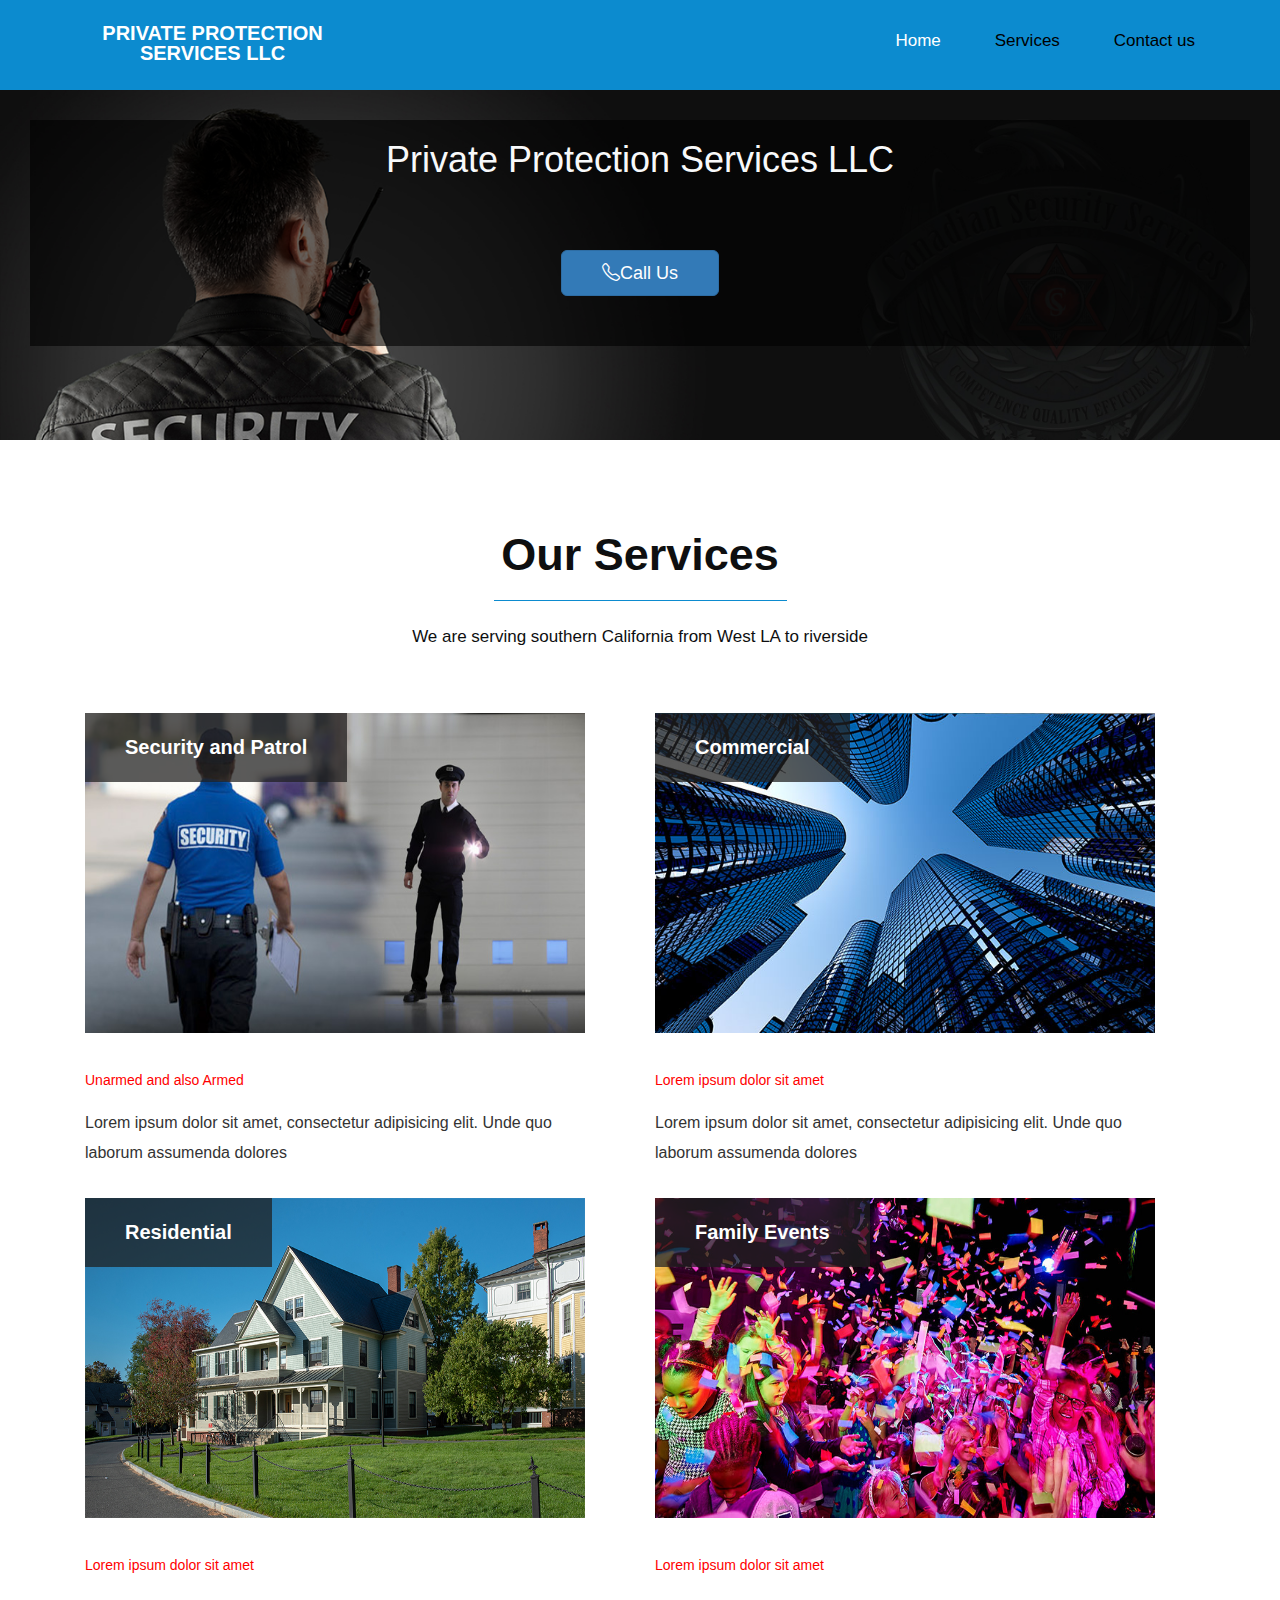
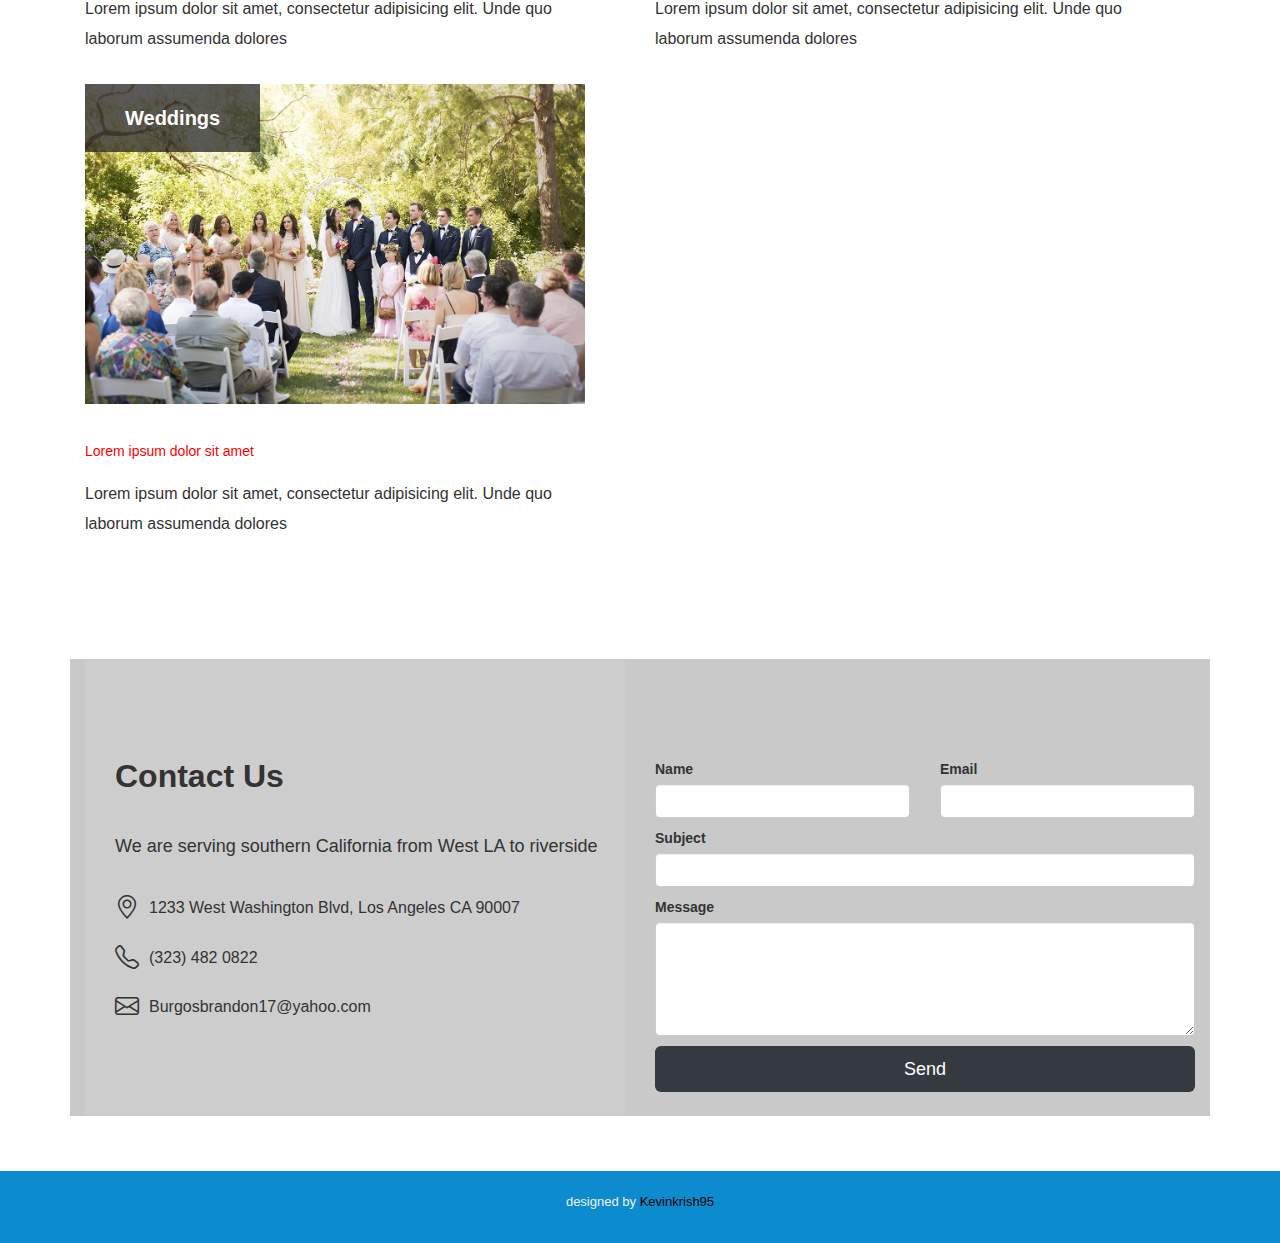
<file: index.html>
<!DOCTYPE html>
<html lang="en">
   <head>
      <meta charset="utf-8">
      <meta http-equiv="X-UA-Compatible" content="IE=edge">
      <meta name="viewport" content="width=device-width, initial-scale=1">
      <meta name="viewport" content="initial-scale=1, maximum-scale=1">

      <title>Private Protection Services LLC</title>
      <meta name="keywords" content="">
      <meta name="description" content="">
      <meta name="author" content="">

      <link rel="stylesheet" href="css/bootstrap.min.css">
      <link rel="stylesheet" href="css/style.css">
      <link rel="stylesheet" href="css/responsive.css">

      <link rel="stylesheet" href="https://maxcdn.bootstrapcdn.com/font-awesome/4.5.0/css/font-awesome.min.css">
      <link rel='stylesheet' href='https://maxcdn.bootstrapcdn.com/bootstrap/3.3.5/css/bootstrap.min.css'>
      <link rel="stylesheet" href="https://cdn.jsdelivr.net/npm/bootstrap-icons@1.5.0/font/bootstrap-icons.css" />
   </head>
   <body class="main-layout">

      <header>
         <div class="header">
            <div class="container">
               <div class="row">
                  <div class="col-xl-3 col-lg-3 col-md-3 col-sm-3 col logo_section">
                     <div class="full">
                        <div class="center-desk">
                           <div class="logo"> <a href="index.html">Private Protection Services LLC</a> </div>
                        </div>
                     </div>
                  </div>
                  <div class="col-xl-9 col-lg-9 col-md-9 col-sm-9">
                     <div class="menu-area">
                        <div class="limit-box">
                           <nav class="main-menu">
                              <ul class="menu-area-main">
                                 <li class="deactive"> <a href="index.html">Home</a> </li>
                                 <li class="active"> <a href="service.html">Services</a> </li>
                                 <li class="active"> <a href="contact.html">Contact us</a> </li>
                              </ul>
                           </nav>
                        </div>
                     </div>
                  </div>
               </div>
            </div>
         </div>
         <div class="p-5 text-center bg-image rounded-3" style="background-image: url('images/xx.jpg');height: 350px; background-size: 100%; background-repeat: no-repeat;">
            <div class="mask" style="background-color: rgba(0, 0, 0, 0.6);">
               <div class="d-flex justify-content-center align-items-center h-100">
                  <div class="text-light">
                  <h1 class="mb-3"> Private Protection Services LLC</h1>
                  <a class="btn btn btn-primary btn-lg" href="(323)  482 0822" role="button"  style="padding: 10px 40px 10px 40px; margin:50px;"><i class="bi bi-telephone"></i>Call Us</a>
                  </div>
               </div>
            </div>
         </div>
      </header>

      <div id="blog" class="blog">
         <div class="container">
            <div class="row">
               <div class="col-md-12">
                  <div class="titlepage">
                     <h2>Our Services  </h2>
                     <span>We are serving southern California from West LA to riverside</span> 
                  </div>
               </div>
            </div>
            <div class="row">
              <div class="col-xl-6 col-lg-6 col-md-6 col-sm-12">
                  <div class="blog-box">
                     <figure><img src="images/111.jpeg" alt="#"/>
                        <span>Security and Patrol</span>
                     </figure>
                     <div class="travel">
                        
                     </div>
                     <h5 style="color: red;">Unarmed and also Armed</h5>
                     <p>Lorem ipsum dolor sit amet, consectetur adipisicing elit. Unde quo laborum assumenda dolores </p>
                    
                  </div>
               </div>
               <div class="col-xl-6 col-lg-6 col-md-6 col-sm-12">
                  <div class="blog-box">
                     <figure><img src="images/2222.jpg" alt="#"/>
                        <span>Commercial</span>
                     </figure>
                     <div class="travel">
                        
                     </div>
                     <h5 style="color: red;">Lorem ipsum dolor sit amet</h5>
                     <p>Lorem ipsum dolor sit amet, consectetur adipisicing elit. Unde quo laborum assumenda dolores </p></div>
               </div>
               <div class="col-xl-6 col-lg-6 col-md-6 col-sm-12">
                  <div class="blog-box">
                     <figure><img src="images/33.jpg" alt="#"/>
                        <span>Residential</span>
                     </figure>
                     <div class="travel">
                        
                     </div>
                     <h5 style="color: red;">Lorem ipsum dolor sit amet</h5>
                     <p>Lorem ipsum dolor sit amet, consectetur adipisicing elit. Unde quo laborum assumenda dolores </p></div>
               </div>
               <div class="col-xl-6 col-lg-6 col-md-6 col-sm-12">
                  <div class="blog-box">
                     <figure><img src="images/44.jpg" alt="#"/>
                        <span>Family Events</span>
                     </figure>
                     <div class="travel">
                        
                     </div>
                     <h5 style="color: red;">Lorem ipsum dolor sit amet</h5>
                     <p>Lorem ipsum dolor sit amet, consectetur adipisicing elit. Unde quo laborum assumenda dolores </p></div>
               </div>
               <div class="col-xl-6 col-lg-6 col-md-6 col-sm-12">
                  <div class="blog-box">
                     <figure><img src="images/55.png" alt="#"/>
                        <span>Weddings</span>
                     </figure>
                     <div class="travel">
                        
                     </div>
                     <h5 style="color: red;">Lorem ipsum dolor sit amet</h5>
                     <p>Lorem ipsum dolor sit amet, consectetur adipisicing elit. Unde quo laborum assumenda dolores </p></div>
               </div>
            </div>
         </div>
      </div>
      <div class="container">
         <div class="row" style="background-color: rgba(66, 64, 64, 0.282);">
            <div class="col-md-12 col-lg-6">
               <section class="contact-details">
                  <div style="padding-left: 30px; padding-righ:50px;">
                        <h2 class="section-title">Contact Us</h2>
                        <p class="section-subtitle">We are serving southern California from West LA to riverside
                        </p>
                        <ul class="list-unstyled">
                          <li><i class="bi bi-geo-alt"></i>1233 West Washington Blvd,
                           Los Angeles CA 90007</li>
                          <li><i class="bi bi-telephone"></i>(323)  482 0822</li>
                          <li><i class="bi bi-envelope"></i>Burgosbrandon17@yahoo.com</li>
                        </ul>
                     </div>
                </section>               
            </div>
            <div class="col-md-12 col-lg-6" >
               <form id="contact-form" style="padding-top: 100px;"  method="post" action="send-mail.php">
                  <div class="row">
                    <div class="col-md-6">
                      <div class="mb-3">
                        <label for="name" class="form-label">Name</label>
                        <input type="text" class="form-control" id="name" name="name" required>
                      </div>
                    </div>
                    <div class="col-md-6">
                      <div class="mb-3">
                        <label for="email" class="form-label">Email</label>
                        <input type="email" class="form-control" id="email" name="email" required>
                      </div>
                    </div>
                  </div>
                  <div class="mb-3">
                    <label for="subject" class="form-label">Subject</label>
                    <input type="text" class="form-control" id="subject" name="subject" required>
                  </div>
                  <div class="mb-3">
                    <label for="message" class="form-label">Message</label>
                    <textarea class="form-control" id="message" name="message" rows="5" required></textarea>
                  </div>
                  <button type="submit" class="btn btn-lg btn-dark btn-block">Send</button>
                </form>
            </div>

         </div>     
      </div>

      <footr>
         <div class="footer">
            <div class="copyright">
               <p >designed by <a style="color:black" href="https://www.fiverr.com/kevinkrish95">Kevinkrish95</a></p>
            </div>
         </div>
      </footr>

      <script>
         const form = document.getElementById('contact-form');
            form.addEventListener('submit', (event) => {
            event.preventDefault();
            
            const formData = new FormData(form);
            
            fetch('send-email.php', {
               method: 'POST',
               body: formData
            })
            .then(response => response.text())
            .then(data => {
               console.log(data);
               // show success message to user
            })
            .catch(error => {
               console.error(error);
               // show error message to user
            });
            });
      </script>

   </body>
</html>
</file>
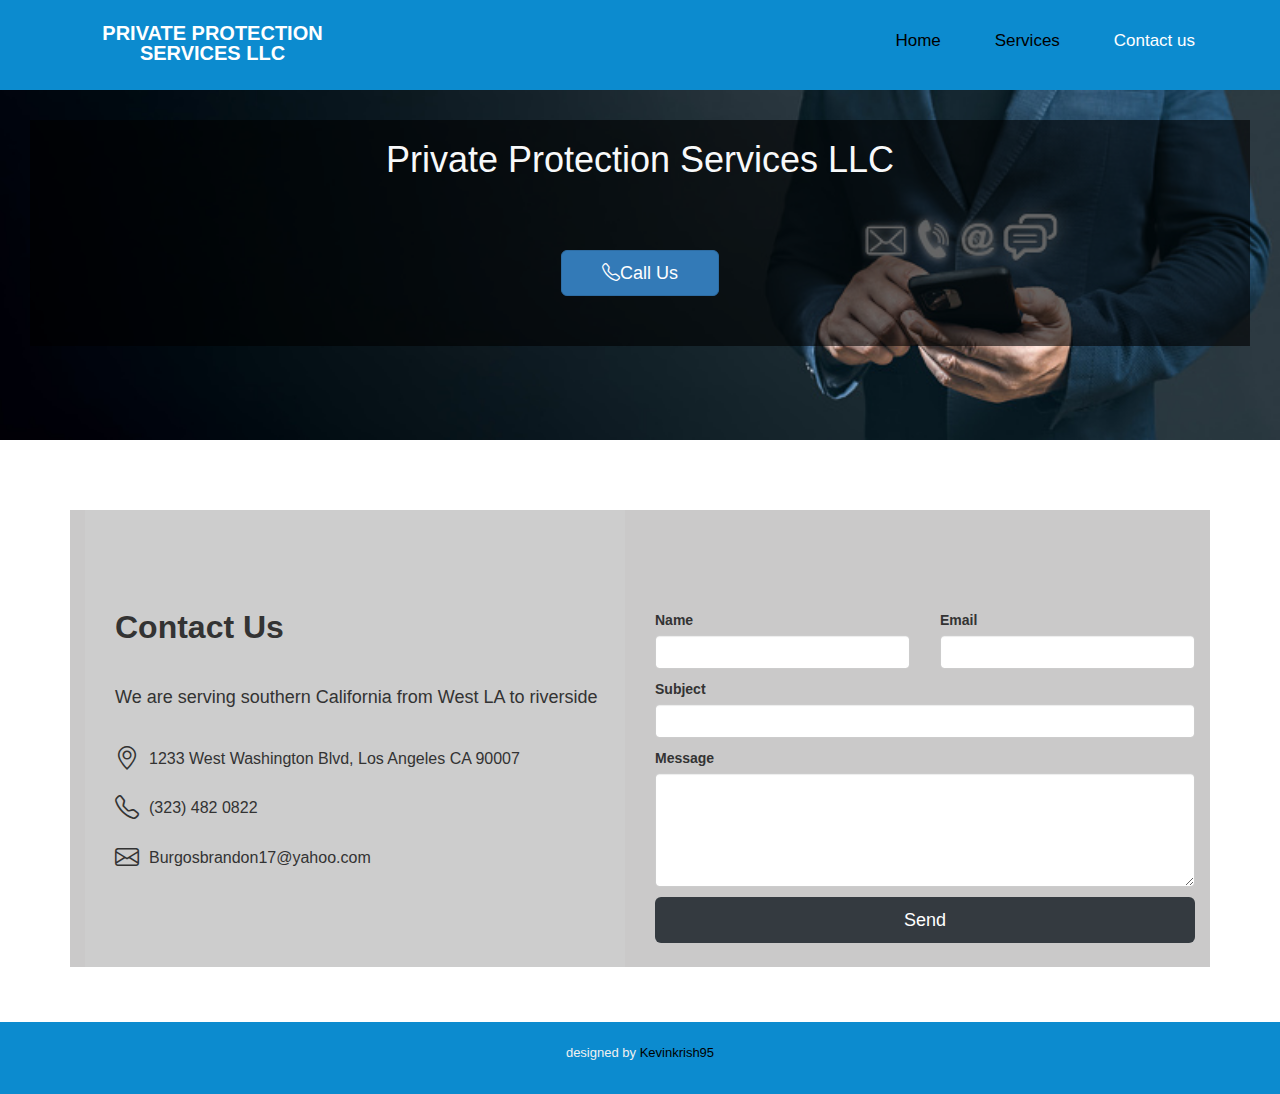
<file: contact.html>
<!DOCTYPE html>
<html lang="en">
   <head>
      <meta charset="utf-8">
      <meta http-equiv="X-UA-Compatible" content="IE=edge">
      <meta name="viewport" content="width=device-width, initial-scale=1">
      <meta name="viewport" content="initial-scale=1, maximum-scale=1">

      <title>Private Protection Services LLC</title>
      <meta name="keywords" content="">
      <meta name="description" content="">
      <meta name="author" content="">

      <link rel="stylesheet" href="css/bootstrap.min.css">
      <link rel="stylesheet" href="css/style.css">
      <link rel="stylesheet" href="css/responsive.css">

      <link rel="stylesheet" href="https://maxcdn.bootstrapcdn.com/font-awesome/4.5.0/css/font-awesome.min.css">
      <link rel='stylesheet' href='https://maxcdn.bootstrapcdn.com/bootstrap/3.3.5/css/bootstrap.min.css'>
      <link rel="stylesheet" href="https://cdn.jsdelivr.net/npm/bootstrap-icons@1.5.0/font/bootstrap-icons.css" />
   </head>
   <body class="main-layout">

      <header>
         <div class="header">
            <div class="container">
               <div class="row">
                  <div class="col-xl-3 col-lg-3 col-md-3 col-sm-3 col logo_section">
                     <div class="full">
                        <div class="center-desk">
                           <div class="logo"> <a href="index.html">Private Protection Services LLC</a> </div>
                        </div>
                     </div>
                  </div>
                  <div class="col-xl-9 col-lg-9 col-md-9 col-sm-9">
                     <div class="menu-area">
                        <div class="limit-box">
                           <nav class="main-menu">
                              <ul class="menu-area-main">
                                 <li class="active"> <a href="index.html">Home</a> </li>
                                 <li class="active"> <a href="service.html">Services</a> </li>
                                 <li class="deactive"> <a href="contact.html">Contact us</a> </li>
                              </ul>
                           </nav>
                        </div>
                     </div>
                  </div>
               </div>
            </div>
         </div>
         <div class="p-5 text-center bg-image rounded-3" style="background-image: url('images/yy.jpg');height: 350px; background-size: 100%; background-repeat: no-repeat;">
            <div class="mask" style="background-color: rgba(0, 0, 0, 0.6);">
               <div class="d-flex justify-content-center align-items-center h-100">
                  <div class="text-light">
                  <h1 class="mb-3"> Private Protection Services LLC</h1>
                  <a class="btn btn btn-primary btn-lg" href="(323)  482 0822" role="button"  style="padding: 10px 40px 10px 40px; margin:50px;"><i class="bi bi-telephone"></i>Call Us</a>
                  </div>
               </div>
            </div>
         </div>
      </header>

      <div class="container">
         <div class="row" style="background-color: rgba(66, 64, 64, 0.282); margin-top:70px;">
            <div class="col-md-12 col-lg-6">
               <section class="contact-details">
                  <div style="padding-left: 30px; padding-righ:50px;">
                        <h2 class="section-title">Contact Us</h2>
                        <p class="section-subtitle">We are serving southern California from West LA to riverside
                        </p>
                        <ul class="list-unstyled">
                          <li><i class="bi bi-geo-alt"></i>1233 West Washington Blvd,
                           Los Angeles CA 90007</li>
                          <li><i class="bi bi-telephone"></i>(323)  482 0822</li>
                          <li><i class="bi bi-envelope"></i>Burgosbrandon17@yahoo.com</li>
                        </ul>
                     </div>
                </section>               
            </div>
            <div class="col-md-12 col-lg-6" >
               <form id="contact-form" style="padding-top: 100px;">
                  <div class="row">
                    <div class="col-md-6">
                      <div class="mb-3">
                        <label for="name" class="form-label">Name</label>
                        <input type="text" class="form-control" id="name" name="name" required>
                      </div>
                    </div>
                    <div class="col-md-6">
                      <div class="mb-3">
                        <label for="email" class="form-label">Email</label>
                        <input type="email" class="form-control" id="email" name="email" required>
                      </div>
                    </div>
                  </div>
                  <div class="mb-3">
                    <label for="subject" class="form-label">Subject</label>
                    <input type="text" class="form-control" id="subject" name="subject" required>
                  </div>
                  <div class="mb-3">
                    <label for="message" class="form-label">Message</label>
                    <textarea class="form-control" id="message" name="message" rows="5" required></textarea>
                  </div>
                  <button type="submit" class="btn btn-lg btn-dark btn-block">Send</button>
                </form>
            </div>

         </div>     
      </div>

      <footr>
         <div class="footer">
            <div class="copyright">
               <p >designed by <a style="color:black" href="https://www.fiverr.com/kevinkrish95">Kevinkrish95</a></p>
            </div>
         </div>
      </footr>
      
   </body>
</html>
</file>
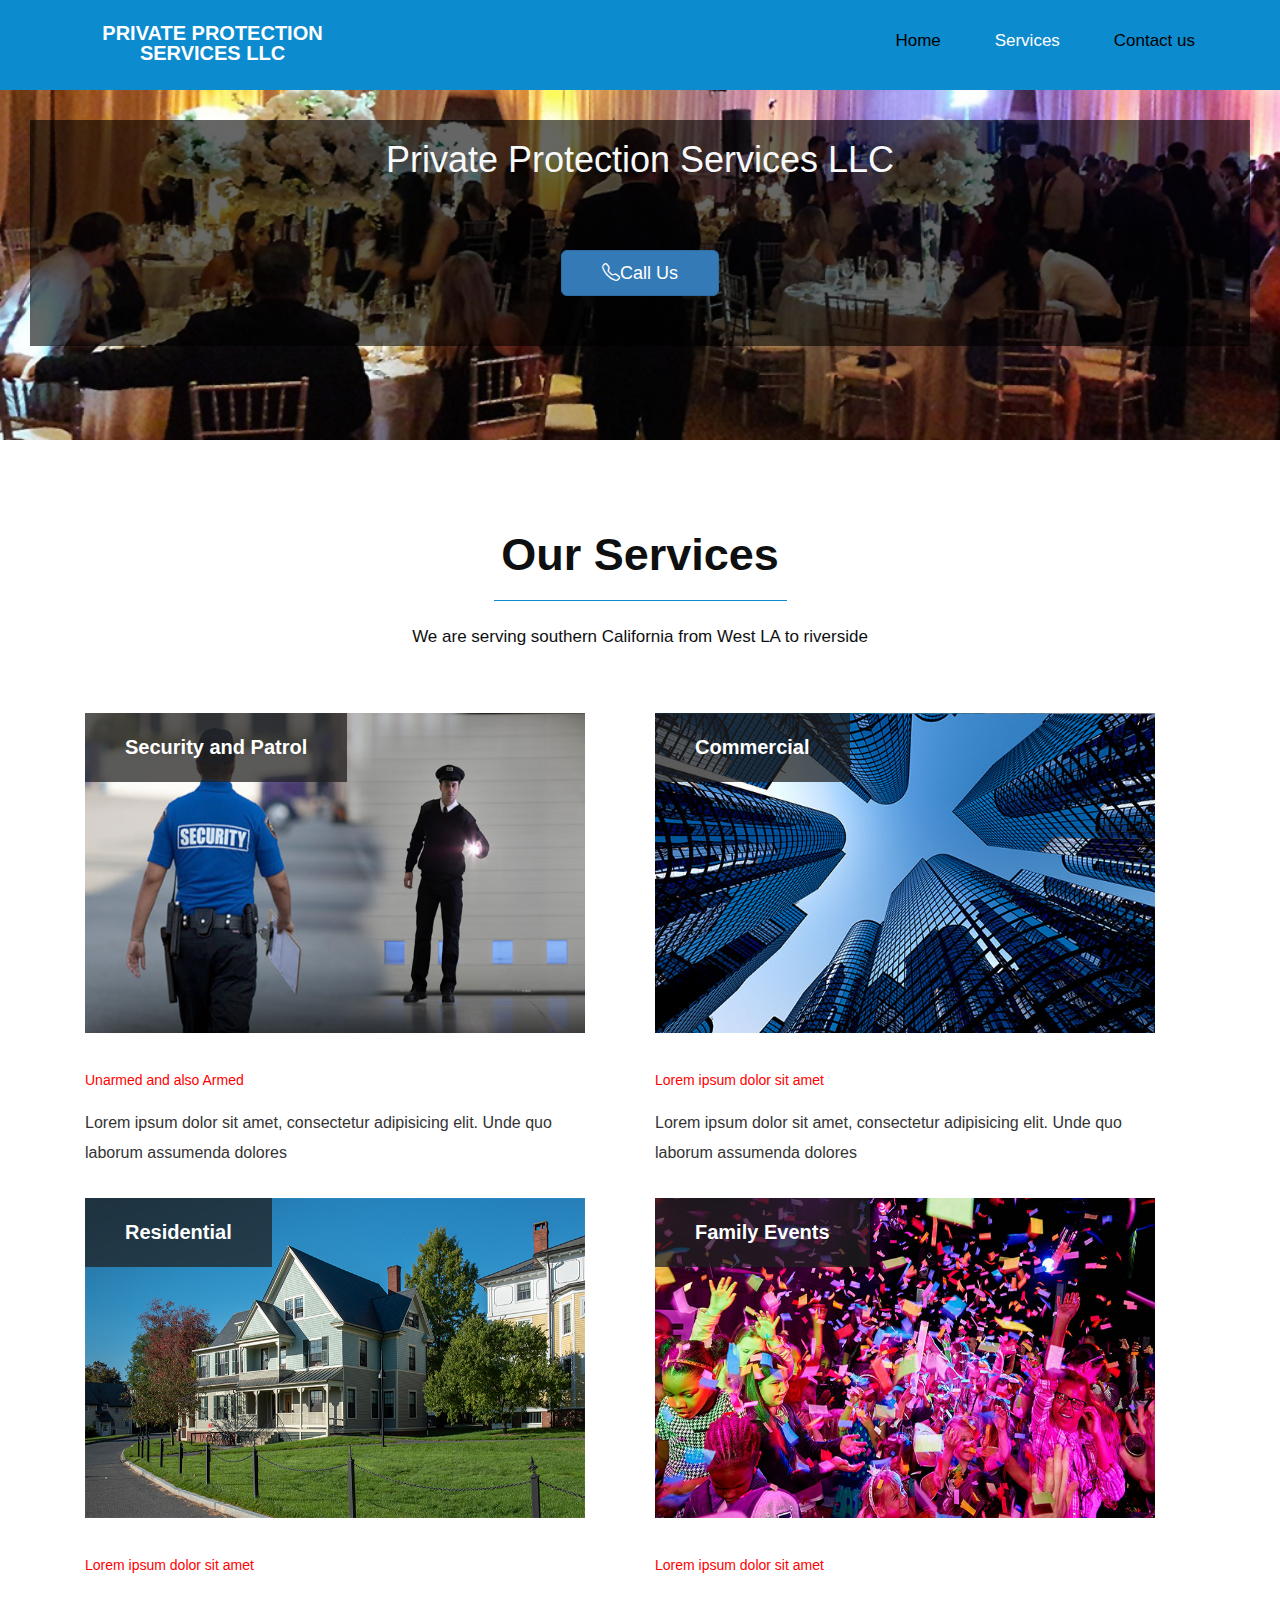
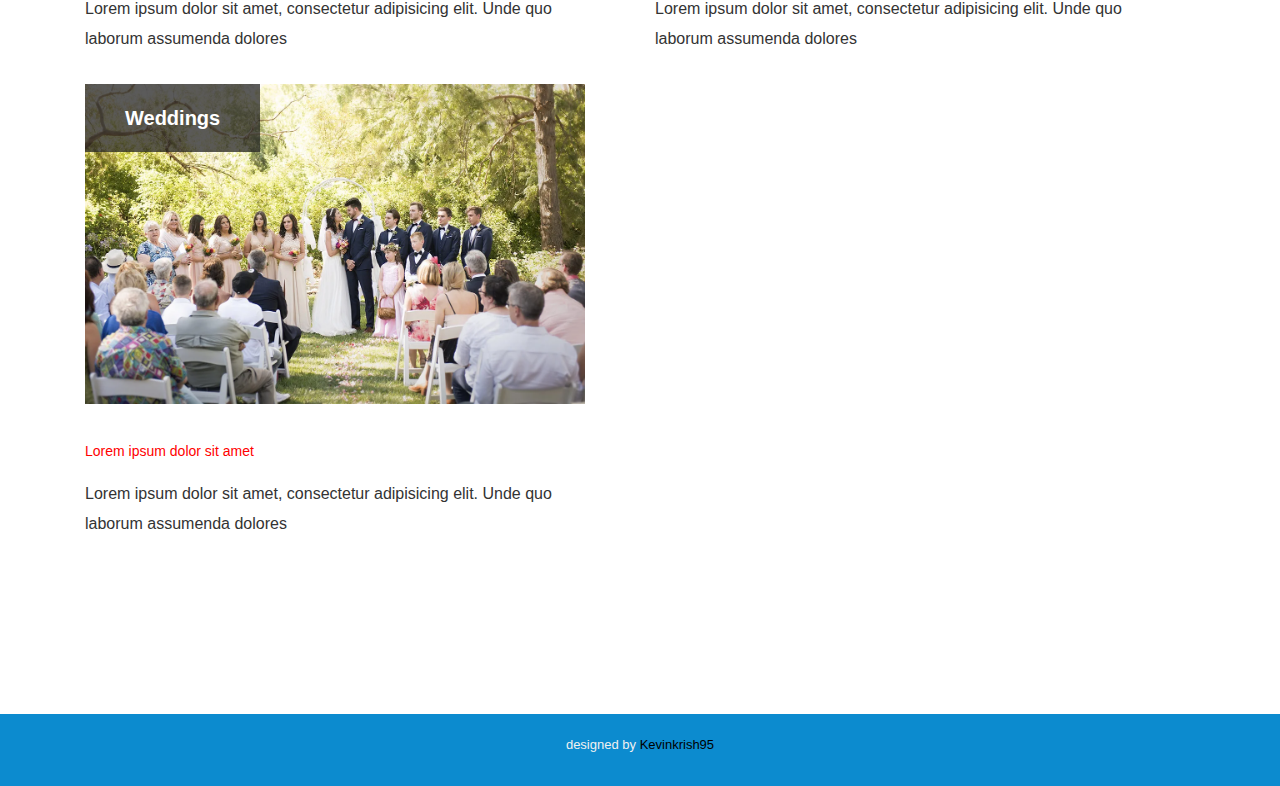
<file: service.html>
<!DOCTYPE html>
<html lang="en">
   <head>
      <meta charset="utf-8">
      <meta http-equiv="X-UA-Compatible" content="IE=edge">
      <meta name="viewport" content="width=device-width, initial-scale=1">
      <meta name="viewport" content="initial-scale=1, maximum-scale=1">

      <title>Private Protection Services LLC</title>
      <meta name="keywords" content="">
      <meta name="description" content="">
      <meta name="author" content="">

      <link rel="stylesheet" href="css/bootstrap.min.css">
      <link rel="stylesheet" href="css/style.css">
      <link rel="stylesheet" href="css/responsive.css">

      <link rel="stylesheet" href="https://maxcdn.bootstrapcdn.com/font-awesome/4.5.0/css/font-awesome.min.css">
      <link rel='stylesheet' href='https://maxcdn.bootstrapcdn.com/bootstrap/3.3.5/css/bootstrap.min.css'>
      <link rel="stylesheet" href="https://cdn.jsdelivr.net/npm/bootstrap-icons@1.5.0/font/bootstrap-icons.css" />
   </head>
   <body class="main-layout">

      <header>
         <div class="header">
            <div class="container">
               <div class="row">
                  <div class="col-xl-3 col-lg-3 col-md-3 col-sm-3 col logo_section">
                     <div class="full">
                        <div class="center-desk">
                           <div class="logo"> <a href="index.html">Private Protection Services LLC</a> </div>
                        </div>
                     </div>
                  </div>
                  <div class="col-xl-9 col-lg-9 col-md-9 col-sm-9">
                     <div class="menu-area">
                        <div class="limit-box">
                           <nav class="main-menu">
                              <ul class="menu-area-main">
                                 <li class="active"> <a href="index.html">Home</a> </li>
                                 <li class="deactive"> <a href="service.html">Services</a> </li>
                                 <li class="active"> <a href="contact.html">Contact us</a> </li>
                              </ul>
                           </nav>
                        </div>
                     </div>
                  </div>
               </div>
            </div>
         </div>
         <div class="p-5 text-center bg-image rounded-3" style="background-image: url('images/zxx.jpg');height: 350px; background-size: 100%; background-repeat: no-repeat;">
            <div class="mask" style="background-color: rgba(0, 0, 0, 0.6);">
               <div class="d-flex justify-content-center align-items-center h-100">
                  <div class="text-light">
                  <h1 class="mb-3"> Private Protection Services LLC</h1>
                  <a class="btn btn btn-primary btn-lg" href="(323)  482 0822" role="button"  style="padding: 10px 40px 10px 40px; margin:50px;"><i class="bi bi-telephone"></i>Call Us</a>
                  </div>
               </div>
            </div>
         </div>
      </header>

      <div id="blog" class="blog">
         <div class="container">
            <div class="row">
               <div class="col-md-12">
                  <div class="titlepage">
                     <h2>Our Services  </h2>
                     <span>We are serving southern California from West LA to riverside</span> 
                  </div>
               </div>
            </div>
            <div class="row">
              <div class="col-xl-6 col-lg-6 col-md-6 col-sm-12">
                  <div class="blog-box">
                     <figure><img src="images/111.jpeg" alt="#"/>
                        <span>Security and Patrol</span>
                     </figure>
                     <div class="travel">
                        
                     </div>
                     <h5 style="color: red;">Unarmed and also Armed</h5>
                     <p>Lorem ipsum dolor sit amet, consectetur adipisicing elit. Unde quo laborum assumenda dolores </p>
                    
                  </div>
               </div>
               <div class="col-xl-6 col-lg-6 col-md-6 col-sm-12">
                  <div class="blog-box">
                     <figure><img src="images/2222.jpg" alt="#"/>
                        <span>Commercial</span>
                     </figure>
                     <div class="travel">
                        
                     </div>
                     <h5 style="color: red;">Lorem ipsum dolor sit amet</h5>
                     <p>Lorem ipsum dolor sit amet, consectetur adipisicing elit. Unde quo laborum assumenda dolores </p></div>
               </div>
               <div class="col-xl-6 col-lg-6 col-md-6 col-sm-12">
                  <div class="blog-box">
                     <figure><img src="images/33.jpg" alt="#"/>
                        <span>Residential</span>
                     </figure>
                     <div class="travel">
                        
                     </div>
                     <h5 style="color: red;">Lorem ipsum dolor sit amet</h5>
                     <p>Lorem ipsum dolor sit amet, consectetur adipisicing elit. Unde quo laborum assumenda dolores </p></div>
               </div>
               <div class="col-xl-6 col-lg-6 col-md-6 col-sm-12">
                  <div class="blog-box">
                     <figure><img src="images/44.jpg" alt="#"/>
                        <span>Family Events</span>
                     </figure>
                     <div class="travel">
                        
                     </div>
                     <h5 style="color: red;">Lorem ipsum dolor sit amet</h5>
                     <p>Lorem ipsum dolor sit amet, consectetur adipisicing elit. Unde quo laborum assumenda dolores </p></div>
               </div>
               <div class="col-xl-6 col-lg-6 col-md-6 col-sm-12">
                  <div class="blog-box">
                     <figure><img src="images/55.png" alt="#"/>
                        <span>Weddings</span>
                     </figure>
                     <div class="travel">
                        
                     </div>
                     <h5 style="color: red;">Lorem ipsum dolor sit amet</h5>
                     <p>Lorem ipsum dolor sit amet, consectetur adipisicing elit. Unde quo laborum assumenda dolores </p></div>
               </div>
            </div>
         </div>
      </div>
      <footr>
         <div class="footer">
            <div class="copyright">
               <p >designed by <a style="color:black" href="https://www.fiverr.com/kevinkrish95">Kevinkrish95</a></p>
            </div>
         </div>
      </footr>

   </body>
</html>
</file>
<file: css/style.css>
@import url('https://fonts.googleapis.com/css?family=Rajdhani:300,400,500,600,700');
@import url('https://fonts.googleapis.com/css?family=Poppins:100,100i,200,200i,300,300i,400,400i,500,500i,600,600i,700,700i,800,800i,900,900i');
@import url(font-awesome.min.css);

* {
	box-sizing: border-box !important;
}

html {
	scroll-behavior: smooth;
}

body {
	color: #666666;
	font-size: 14px;
	font-family: 'poppins', sans-serif;
	line-height: 1.80857;
	font-weight: normal;
	overflow-x: hidden;
}

a {
	color: #1f1f1f;
	text-decoration: none !important;
	outline: none !important;
	-webkit-transition: all .3s ease-in-out;
	-moz-transition: all .3s ease-in-out;
	-ms-transition: all .3s ease-in-out;
	-o-transition: all .3s ease-in-out;
	transition: all .3s ease-in-out;
}

h1,
h2,
h3,
h4,
h5,
h6 {
	letter-spacing: 0;
	font-weight: normal;
	position: relative;
	padding: 0 0 10px 0;
	font-weight: normal;
	line-height: normal;
	color: #111111;
	margin: 0
}

h1 {
	font-size: 24px
}

h2 {
	font-size: 22px
}

h3 {
	font-size: 18px
}

h4 {
	font-size: 16px
}

h5 {
	font-size: 14px
}

h6 {
	font-size: 13px
}

*,
*::after,
*::before {
	-webkit-box-sizing: border-box;
	-moz-box-sizing: border-box;
	box-sizing: border-box;
}

h1 a,
h2 a,
h3 a,
h4 a,
h5 a,
h6 a {
	color: #212121;
	text-decoration: none!important;
	opacity: 1
}

button:focus {
	outline: none;
}

ul,
li,
ol {
	margin: 0px;
	padding: 0px;
	list-style: none;
}

p {
	margin: 0px;
	font-weight: 300;
	font-size: 15px;
	line-height: 24px;
}

a {
	color: #222222;
	text-decoration: none;
	outline: none !important;
}

a,
.btn {
	text-decoration: none !important;
	outline: none !important;
	-webkit-transition: all .3s ease-in-out;
	-moz-transition: all .3s ease-in-out;
	-ms-transition: all .3s ease-in-out;
	-o-transition: all .3s ease-in-out;
	transition: all .3s ease-in-out;
}

img {
	max-width: 500px;
	height: 320px;
}

:focus {
	outline: 0;
}

.btn-custom {
	margin-top: 20px;
	background-color: transparent !important;
	border: 2px solid #ddd;
	padding: 12px 40px;
	font-size: 16px;
}

.lead {
	font-size: 18px;
	line-height: 30px;
	color: #767676;
	margin: 0;
	padding: 0;
}

.form-control:focus {
	border-color: #ffffff !important;
	box-shadow: 0 0 0 .2rem rgba(255, 255, 255, .25);
}

.navbar-form input {
	border: none !important;
}

.badge {
	font-weight: 500;
}

blockquote {
	margin: 20px 0 20px;
	padding: 30px;
}

button {
	border: 0;
	margin: 0;
	padding: 0;
	cursor: pointer;
}

.full {
	float: left;
	width: 100%;
}

.layout_padding {
	padding-top: 90px;
	padding-bottom: 90px;
}

.layout_padding_2 {
	padding-top: 75px;
	padding-bottom: 75px;
}

.light_silver {
	background: #f9f9f9;
}

.theme_bg {
	background: #38c8a8;
}

.margin_top_30 {
	margin-top: 30px !important;
}

.full {
	width: 100%;
	float: left;
	margin: 0;
	padding: 0;
}

































/**-- heading section --**/

.main_heading {
	text-align: center;
	display: flex;
	justify-content: center;
	position: relative;
	margin-bottom: 50px;
}

.main_heading h2 {
	padding: 0;
	font-size: 48px;
	line-height: 60px;
	font-weight: 400;
	position: relative;
	letter-spacing: -0.5px;
	color: #114c7d;
	border-left: solid #38c8a8 10px;
	padding-left: 15px;
}

.main_heading h2 strong {
	background: #38c8a8;
	color: #fff;
	font-weight: 600;
	padding: 0 15px;
	line-height: 68px;
}

.white_heading_main h2 {
	color: #fff;
}

.small_main_heading {
	margin-top: 25px;
	float: left;
	width: 100%;
	border-bottom: solid rgba(0, 0, 0, 0.07) 1px;
	margin-bottom: 25px;
}

.small_main_heading h2 {
	padding: 2px 0 20px 0;
	color: #114c7d;
	font-weight: 400;
	font-size: 28px;
	background-image: url('../images/fevicon.png');
	background-repeat: no-repeat;
	padding-left: 55px;
	letter-spacing: -0.5px;
}

.small_main_heading h2 strong {
	color: #38c8a8;
	font-weight: 600;
}

.main_bt {
	background: #000;
	color: #fff;
	padding: 10px 60px 10px 60px;
	float: left;
	font-size: 15px;
	font-weight: 400;
	border: solid #000 5px;
	border-radius: 0;
	margin-right: 30px;
}

a.readmore_bt {
	color: #fff;
	font-weight: 300;
	text-decoration: underline !important;
}

.main_bt:hover,
.main_bt:focus {
	background: #ad2101;
	border: solid #ad2101 5px;
	color: #fff;
}


/**-- list icon --**/

.ul_list_info_icon ul {
	list-style: none;
}

.ul_list_info_icon ul li {
	display: inline;
	float: left;
	width: 100%;
}

.ul_list_info_icon ul li img {
	width: 75px;
}





/*---------------------------------------------------------------------
    header area
---------------------------------------------------------------------*/

.logo_section {
	text-align: center;
}

.logo {
	float: left;
}

nav.main-menu {
	float: right;
	margin-left: 0;
}

.menu-area-main li:hover a,
.menu-area-main li:focus a {
	color: #000;
}

.menu-area-main li.active a {
	color: #000;
}

.right_cart_section {
	float: right;
	width: auto;
}

.right_cart_section ul {
	float: left;
	min-height: auto;
	margin: 0;
	padding: 12px 0 0;
}

.right_cart_section .cart_icons {
	padding: 18px 0 0;
}

.main-menu ul>li nth:child(5) a {
	padding-right: 0px;
}

.right_cart_section ul li {
	float: left;
	font-size: 17px;
	font-weight: 400;
	color: #fff;
	margin-right: 30px;
}

.right_cart_section ul.cart_update li {
	font-size: 13px;
	color: #ccc;
	line-height: normal;
	margin: 0;
	font-weight: 300;
}

.right_cart_section ul.cart_update li span {
	font-size: 18px;
	font-weight: 300;
	color: #fff;
	line-height: 21px;
}

.right_cart_section ul li i {
	margin-right: 10px;
	margin-top: 5px;
	float: left;
	color: #fff;
	font-size: 21px;
}

.right_cart_section ul li a {
	color: #fff;
}


/*-- end header middle --*/

.top-bar-info {
	background: #111111;
	padding: 5px 0px;
}

.top-menu-left {
	float: left;
}

.top-menu-left li {
	position: relative;
	display: inline-block;
	margin-right: 11px;
	padding-right: 12px;
}

.top-menu-left li::before {
	content: '';
	position: absolute;
	right: 0;
	top: 9px;
	height: 10px;
	border-right: 1px dotted #999;
}

.top-menu-left li:last-child::before {
	display: none;
}

.top-menu-left li:last-child {
	padding: 0px;
	margin: 0px;
}

.top-menu-left li a {
	color: #ffffff;
	font-size: 12px;
	text-transform: uppercase;
	text-decoration: none;
}

.top-menu-left li a:hover {
	color: #38c8a8;
}

.right-dropdown-language {
	float: right;
	margin-left: 12px;
}

.dropdown-bar .dropdown-link {
	position: absolute;
	z-index: 1009;
	top: 40px;
	left: 0;
	right: auto;
	min-width: 50px;
	padding: 15px;
	background: #ffffff;
	list-style: none;
	border: 2px solid #38c8a8;
	opacity: 0;
	visibility: hidden;
	-webkit-box-shadow: 0 0 10px rgba(0, 0, 0, 0.1);
	box-shadow: 0 0 10px rgba(0, 0, 0, 0.1);
	-webkit-transition: opacity 0.2s ease 0s, visibility 0.2s linear 0s;
	-o-transition: opacity 0.2s ease 0s, visibility 0.2s linear 0s;
	transition: opacity 0.2s ease 0s, visibility 0.2s linear 0s;
	text-align: left;
}

.dropdown-bar:hover .dropdown-link {
	opacity: 1;
	visibility: visible;
	top: 25px;
}

.dropdown-bar.right-dropdown-language>a::after {
	font-family: 'FontAwesome';
	content: "\f107";
	text-decoration: none;
	padding-left: 4px;
	color: #ffffff;
}

.right-dropdown-language>a {
	line-height: 10px;
	padding: 5px 5px;
	cursor: pointer;
}

.dropdown-bar .dropdown-link li a {
	color: #111111;
	display: block;
	font-size: 12px;
	line-height: 15px;
	padding: 5px 0;
}

.dropdown-bar .dropdown-link li a:hover {
	color: #38c8a8;
}

.dropdown-bar .dropdown-link li a img {
	margin-right: 7px;
}

.dropdown-bar .dropdown-link li.active {
	font-weight: bold;
}

.right-dropdown-language .dropdown-link {
	min-width: 100px;
	padding: 7px 10px;
	color: #111111;
}

.dropdown-bar {
	position: relative;
	padding: 0 5px;
	font-size: 13px;
}

.dropdown-bar .dropdown-link.right-sd {
	left: auto;
	right: 0;
}

.right-dropdown-currency {
	float: right;
	margin-left: 12px;
}

.dropdown-bar.right-dropdown-currency>a::after {
	font-family: 'FontAwesome';
	content: "\f107";
	text-decoration: none;
	padding-left: 4px;
	color: #ffffff;
}

.right-dropdown-currency>a {
	line-height: 10px;
	padding: 5px 5px;
	cursor: pointer;
	color: #ffffff;
}

.right-dropdown-currency .dropdown-link {
	min-width: 100px;
	padding: 7px 10px;
	color: #111111;
}

.right-dropdown-currency .dropdown-link {
	min-width: 55px;
	padding: 7px 10px;
}

.right-dropdown-currency .dropdown-link li a span.symbol {
	margin-right: 7px;
}

#login-modal .modal-content {
	border-radius: 0px;
}

#login-modal .modal-content .modal-header {
	background: #38c8a8;
	border-radius: 0;
}

#login-modal .modal-content .modal-body .form-group input {
	background: #ffffff;
	border: 1px solid #c8c8c8;
	border-radius: 0px;
}

#login-modal .modal-content .modal-body .form-group input:focus {
	border: 1px solid #c8c8c8 !important;
}

#login-modal .modal-content form {
	margin-bottom: 10px;
}

.modal-title {
	padding: 0px;
	color: #ffffff;
	font-size: 18px;
	text-transform: uppercase;
}

.btn-template-outlined {
	background: #111111;
	color: #ffffff;
	border: none;
	border-radius: 0px;
}

.btn-template-outlined i {
	padding-right: 10px;
}

.text-muted {
	padding: 10px 0px;
}

.slogan-line {
	float: right;
	color: #ffffff;
	font-size: 13px;
}

.middle-area {
	padding: 30px 0px;
}



.cart-box {
	float: right;
	margin-left: 10px;
	position: relative;
}

.cart-content-box {
	position: absolute;
	z-index: 1009;
	top: 40px;
	left: auto;
	right: 0;
	min-width: 250px;
	max-width: 250px;
	padding: 15px;
	background: #ffffff;
	list-style: none;
	border: 2px solid #38c8a8;
	opacity: 0;
	visibility: hidden;
	-webkit-box-shadow: 0 0 10px rgba(0, 0, 0, 0.1);
	box-shadow: 0 0 10px rgba(0, 0, 0, 0.1);
	text-align: left;
	-webkit-transform: scaleY(0);
	transform: scaleY(0);
	-webkit-transform-origin: 0 0 0;
	transform-origin: 0 0 0;
	-webkit-transition: all 0.3s ease 0s;
	transition: all 0.3s ease 0s;
	transition: all 0.3s ease 0s;
}

.cart-box:hover .cart-content-box {
	opacity: 1;
	visibility: visible;
	top: 100%;
	-webkit-transform: scaleY(1);
	transform: scaleY(1);
}

.inner-cart {
	background: #38c8a8;
	border-radius: 2px;
	padding: 0px;
	color: #ffffff;
	position: relative;
	width: 40px;
	height: 40px;
	text-align: center;
}

.cart-box .inner-cart:hover {
	color: #ffffff;
}

.line-cart {
	float: left;
	line-height: 40px;
	margin-right: 9px;
}

.cart-box a {
	display: inline-block;
}

.cart-box a:hover {
	color: #38c8a8;
}

.cart-box a span.icon {
	background: #38c8a8;
	width: 30px;
	height: 40px;
	display: inline-block;
	line-height: 40px;
	text-align: center;
	color: #ffffff;
	position: relative;
	border-radius: 2px;
}

.cart-box a .p-up {
	position: absolute;
	right: -8px;
	top: -8px;
	line-height: initial;
	background: #38c8a8;
	padding: 3px;
	border-radius: 50%;
	width: 17px;
	height: 17px;
	font-size: 12px;
	text-align: center;
	line-height: 10px;
}

.wish-box {
	float: right;
}

.wish-box a {
	display: inline-block;
}

.wish-box a:hover {
	color: #38c8a8;
}

.wish-box a span.icon {
	background: #38c8a8;
	width: 40px;
	height: 40px;
	display: inline-block;
	line-height: 40px;
	text-align: center;
	color: #ffffff;
	position: relative;
	border-radius: 2px;
}

.wish-box a span.icon:hover {
	background: #111111;
}

.cart-content-right {
	padding: 5px 0px;
}

.cart-content-box .items {
	text-align: center;
}

.product-media {
	width: 60px;
	float: left;
	position: relative;
}

.cart-content-box .items:hover .product-media::before {
	transform: scale(1);
	-webkit-transform: scale(1);
	-moz-transform: scale(1);
	-ms-transform: scale(1);
	-o-transform: scale(1);
}

.product-media::before {
	position: absolute;
	content: '';
	z-index: 2;
	top: 0;
	left: 0;
	width: 100%;
	height: 100%;
	background-color: #38c8a8;
	opacity: 0.4;
	transform: scale(0);
	-webkit-transform: scale(0);
	-moz-transform: scale(0);
	-ms-transform: scale(0);
	-o-transform: scale(0);
	transition: all 0.5s ease;
	-webkit-transition: all 0.5s ease;
	-moz-transition: all 0.5s ease;
	-o-transition: all 0.5s ease;
}

.cart-content-box .items .item .remove {
	position: absolute;
	right: 0px;
	top: 0px;
	background: #38c8a8;
	color: #ffffff;
	width: 20px;
	height: 20px;
	line-height: 18px;
	border-radius: 2px;
}

.cart-content-box .items .item {
	margin-bottom: 10px;
	padding-bottom: 10px;
	border-bottom: 1px solid #e0e7ed;
	position: relative;
}

.cart-content-box .items .item .product-info {
	padding-top: 10px;
	padding-left: 71px;
	text-align: left;
}

.cart-content-box .items .item .remove:hover {
	background: #111111;
}

.subtotal {
	text-align: left;
	text-transform: capitalize;
	color: #38c8a8;
	font-weight: 500;
	margin-bottom: 15px;
}

.subtotal span {
	font-weight: bold;
	color: #111111;
	padding-left: 15px;
	float: right;
}

.actions .btn-process {
	padding: 5px 16px;
	color: #ffffff;
	font-family: 'Roboto', sans-serif;
	font-size: 14px;
	border-radius: 2px;
	overflow: hidden;
}

.actions .btn-process:hover {
	color: #ffffff;
}

.line-cart {
	position: relative;
}

.wish-box a span.icon span {
	position: absolute;
	right: -8px;
	top: -8px;
	line-height: initial;
	background: #38c8a8;
	padding: 3px;
	border-radius: 50%;
	width: 17px;
	height: 17px;
	font-size: 12px;
}

.main-menu {
	text-align: center;
}

.main-menu ul {
	margin: 0;
	list-style-type: none;
}

.main-menu ul>li {
	display: inline-block;
	position: relative;
}

.main-menu ul>li a {
	padding: 6px 25px 0 25px;	
	line-height: 20px;
	font-size: 17px;
	display: block;
	font-weight: 500;
	color: #fff;
}

.main-menu ul li:last-child a {
	padding-right: 0;
}

.sub-down li {
	background: #ffffff;
}

.main-menu ul>li .sub-down li a {
	color: #114c7d;
	font-size: 15px;
	text-transform: capitalize;
	font-weight: 300;
	padding: 12px 5px;
	position: relative;
	border-bottom: solid #eee 1px;
}

.main-menu ul>li .sub-down li a::before {}

.main-menu ul>li .sub-down li a:hover {
	color: #111111;
}

.main-menu ul>li .sub-down li a:hover::before {}

.main-menu ul li:first-child {
	margin-left: 0;
}

.main-menu ul>li>ul {
	opacity: 0;
	position: absolute;
	text-align: left;
	top: 100%;
	-webkit-transform: scaleY(0);
	transform: scaleY(0);
	-webkit-transform-origin: 0 0 0;
	transform-origin: 0 0 0;
	-webkit-transition: all 0.3s ease 0s;
	transition: all 0.3s ease 0s;
	visibility: hidden;
	width: 240px;
	z-index: 999;
	background: #fff;
	-webkit-box-shadow: 0 6px 12px rgba(0, 0, 0, .175);
	box-shadow: 0 6px 12px rgba(0, 0, 0, .175);
}

.main-menu>ul>li:hover>ul {
	-webkit-transform: scaleY(1);
	transform: scaleY(1);
	visibility: visible;
	opacity: 1;
}

.main-menu ul>li>ul>li {
	margin: 0px;
	position: relative;
	display: block;
}

.main-menu ul>li>ul>li:hover>ul {
	-webkit-transform: scaleY(1);
	transform: scaleY(1);
	visibility: visible;
	opacity: 1;
	left: 100%;
	top: 10px;
}

.main-menu ul>li>ul>li>a {
	background: none !important;
}

.mean-container .mean-nav {
	margin-top: 0px;
	position: absolute;
	top: 100%;
}

.main-menu ul>li {
	position: inherit;
	display: inline-block;
	vertical-align: middle;
}

.main-menu ul>li:nth-child (6) {
	padding-right: 0px;
}

.nav>li {
	position: inherit;
	display: inline-block;
	vertical-align: middle;
}

.megamenu .sub-down {
	max-width: 1140px;
	width: 100%;
	left: 0;
	margin: 0 auto;
	right: 0;
	padding: 15px 0px;
}

.sub-full {}

.simple-down {
	padding: 15px;
}

.megamenu-categories {
	padding: 10px 0px;
}

.sub-full.megamenu-categories li {
	display: block;
}

.megamenu .sub-full.megamenu-categories ol li a {
	padding: 5px 0px;
	font-size: 15px !important;
	font-weight: 500;
}

.sub-full.megamenu-categories ol li .category-title {
	padding: 15px 0px;
	font-size: 16px;
	font-weight: 600;
	text-transform: uppercase;
}

.sub-full.megamenu-categories ol li .category-box a {
	padding: 5px 0px;
}

.menu-add {
	padding: 30px 15px;
}

.menu-add img {
	width: 100%;
}

.main-w img {
	width: 100%;
}

.women-box {
	position: relative;
}

.women-box::before {
	content: "";
	position: absolute;
	background: rgba(0, 0, 0, 0.3);
	width: 100%;
	height: 100%;
}

.banner-up-text {
	position: absolute;
	bottom: 10px;
	left: 0px;
	right: 0px;
	text-align: center;
}

.text-a {
	color: #fff;
	text-transform: uppercase;
	font-size: 40px;
	line-height: 40px;
	font-weight: 700;
}

.text-b {
	color: #fff;
	font-size: 28px;
	text-transform: uppercase;
	line-height: 30px;
	padding: 20px 0px;
}

.text-c {
	color: #ffffff;
	font-size: 31px;
	font-weight: 300;
	text-transform: uppercase;
	line-height: 30px;
	padding-bottom: 20px;
}

.megamenu .sub-full.megamenu-categories .women-box .banner-up-text a {
	background: #111111;
	color: #ffffff !important;
	display: inline-block;
	padding: 10px 16px;
	border-radius: 2px;
	overflow: hidden;
	font-size: 16px;
}

.sticky-wrapper .sticky-wrapper-header {
	z-index: 20 !important;
	background: #ffffff;
}

.is-sticky .sticky-wrapper-header .middle-area {
	padding: 10px 0px
}

.sticky-wrapper:not(.is-sticky) {
	height: auto !important;
}

.hover-btn {
	display: inline-block;
	vertical-align: middle;
	-webkit-transform: perspective(1px) translateZ(0);
	transform: perspective(1px) translateZ(0);
	box-shadow: 0 0 1px rgba(0, 0, 0, 0);
	position: relative;
	background: #111111;
	-webkit-transition-property: color;
	transition-property: color;
	-webkit-transition-duration: 0.3s;
	transition-duration: 0.3s;
}

.hover-btn::before {
	content: "";
	position: absolute;
	z-index: -1;
	top: 0;
	bottom: 0;
	left: 0;
	right: 0;
	background: #38c8a8;
	-webkit-transform: scaleX(0);
	transform: scaleX(0);
	-webkit-transform-origin: 50%;
	transform-origin: 50%;
	-webkit-transition-property: transform;
	transition-property: transform;
	-webkit-transition-duration: 0.3s;
	transition-duration: 0.3s;
	-webkit-transition-timing-function: ease-out;
	transition-timing-function: ease-out;
	display: block !important;
}

.hover-btn:hover::before,
.hover-btn:focus::before,
.hover-btn:active::before {
	-webkit-transform: scaleX(1);
	transform: scaleX(1);
}

.hover-btn:hover,
.hover-btn:focus,
.hover-btn:active {
	color: white;
	box-shadow: none;
}

.btn-secondary.focus,
.btn-secondary:focus {
	box-shadow: none;
}

.img-responsive {
	max-width: 100%;
}

.padding_right_15_inner {
	padding-right: 15px;
}

.padding_left_15_inner {
	padding-left: 15px;
}

.dark_bg {
	background: #114c7d;
}




/*---------------------------------------------------------------------
    layout new css 
---------------------------------------------------------------------*/

.header {
	background: #0c8bcf;
	padding: 25px 0px;
	padding-bottom: 25 px;
}

.logo a {
	font-size: 20px;
	font-weight: bold;
	text-transform: uppercase;
	color: #fff;
	line-height: 0px;
}

.relative {
	position: absolute;
	top: 50%;
	transform: translateY(-50%);
	bottom: 0;
}





/** blog section **/

.blog {
     background-color: #ffffff6d;
     padding: 90px 0px;
}
.blog .titlepage {
     text-align: center;
}
.blog .titlepage h2 {
     padding: 0px 0px 20px 0px;
     font-size: 45px;
     font-weight: bold;
     color: #0e0f10;
     line-height: 50px;
     display: inline-block;
     position: relative;
     border-bottom: #0c8bcf solid 1px;
width: 293px;
margin: 0 auto;
margin-bottom: 0px;
margin-bottom: 0px;
margin-bottom: 20px;
}
.blog .titlepage span {
     color: #0e0f10;
     font-size: 17px;
     line-height: 32px;
     display: inline-block;
     margin-bottom: 0px;
     display: block;
     margin-bottom: 60px;
}

.blog .blog-box {
    margin-bottom: 30px;
} 

.blog .blue h3 {
     background: #0c8bcf;
     color: #ffffff;
     font-size: 36px;
     line-height: 100px;
     margin: 10px;
     padding: 2%;
     position: relative;
     text-align: center;
}
.blog .blog-box figure {
     margin: 0px;
}
.blog .blog-box figure span {
     top: 0;
     left: 0px;
	 font-weight: bold;
     position: absolute;
     margin-left: 15px;
     background: #1f1f1fbb;
     padding: 20px 40px;
	 font-size: 20px;
     color: #ffffff;
}
.blog .blog-box h3 {
     font-size: 20px;
     line-height: 30px;
}
.blog .blog-box p {
     font-size: 16px;
     line-height: 30px;
	 width: 500px;
}
.blog .blog-box .travel {
     padding: 15px 0px;
}
.blog .blog-box .travel span {
     color: #0c8bcf;
     display: inline-block;
}
.blog .blog-box .travel p {
     float: right;
     padding-left: 15px;
}
.like {
     color: #0c8bcf;
}
.Comment {
     color: #0c8bcf;
}


/** end blog section **/








<<<<<<<<<<<<<<<

#contact-form label {
	margin-bottom: 5px;
	background-color: rgb(227, 219, 219);

  }


/* Optional CSS to add some styling */
.contact-details {
	background-color: #ebf0f419;
	padding: 80px 0;
  }
  
  .contact-details .section-title {
	font-size: 32px;
	font-weight: 700;
	margin-bottom: 30px;
  }
  
  .contact-details .section-subtitle {
	font-size: 18px;
	margin-bottom: 30px;
  }
  
  .contact-details li {
	font-size: 16px;
	margin-bottom: 15px;
  }
  
  .contact-details li i {
	margin-right: 10px;
	font-size: 24px;
	position: relative;
	top: 3px;
  }
  
  @media screen and (max-width: 767px) {
	.contact-details {
	  padding: 60px 0;
	}
  
	.contact-details .section-title {
	  font-size: 24px;
	}
  
	.contact-details .section-subtitle {
	  font-size: 16px;
	}
  }
  

.copyright {
	background-color: #0c8bcf;
	padding: 20px 0px;
	margin-top: 55px;
}

.copyright p {
	color: #f1f1f1;
	font-size: 13px;
	line-height: 22px;
	text-align: center;
	font-weight: 400;
}

.copyright a:hover {
	color: #1e1e1e
}
</file>
<file: css/responsive.css>
@media only screen and (min-width: 768px) and (max-width: 991px) {
    .main-menu ul>li a {
        padding: 20px 20px 20px;
    }
    .header-search {
        padding: 15px 0px;
    }
}


/*------------------------------------------------------------------- 767px x 599px ---------------------------------------------------------------------*/

@media only screen and (min-width: 599px) and (max-width: 767px) {
    .logo {
        text-align: center;
    }
    .cart-content-right {
        padding-bottom: 5px;
    }
    .mg {
        margin: 0px 0px;
    }
    .menu-area-main {
        height: 256px;
        overflow-y: auto;
    }
    .megamenu>.row [class*="col-"] {
        padding: 0px;
    }
    .menu-area-main .megamenu .men-cat {
        padding: 0px 15px;
    }
    .menu-area-main .megamenu .women-cat {
        padding: 0px 15px;
    }
    .menu-area-main .megamenu .el-cat {
        padding: 0px 15px;
    }
    .mean-container .mean-nav ul li a.mean-expand {
        height: 19px;
    }
    .category-box.women-box {
        display: none;
    }
    .cart-box {
        display: inline-block;
        margin: 0px 30px;
    }
    .wish-box {
        float: none;
        margin: 0px 30px;
        display: inline-block;
    }
    .menu-add {
        display: none;
    }
    .category-box {
        display: none;
    }
    .mean-container .mean-nav ul li ol {
        padding: 0px;
    }
    .mean-container .mean-nav ul li a {
        padding: 10px 20px;
        width: 94.8%;
    }
    .mean-container .mean-nav ul li li a {
        width: 92%;
        padding: 1em 4%;
    }
    .mean-container .mean-nav ul li li li a {
        width: 100%;
    }
    .header-search {
        padding: 15px 0px;
    }
    #collapseFilter.d-md-block {
        padding: 30px 0px;
    }
}


/*------------------------------------------------------------------- 599px x 280px ---------------------------------------------------------------------*/

@media only screen and (min-width: 280px) and (max-width: 599px) {
    .cart-content-right {
        padding-bottom: 5px;
    }
    .megamenu>.row [class*="col-"] {
        padding: 0px;
    }
    .menu-area-main .megamenu .men-cat {
        padding: 0px 15px;
    }
    .menu-area-main .megamenu .women-cat {
        padding: 0px 15px;
    }
    .menu-area-main .megamenu .el-cat {
        padding: 0px 15px;
    }
    .mean-container .mean-nav ul li a {
        padding: 1em 4%;
        width: 92%;
    }
    .mean-container .mean-nav ul li li a {
        width: 90%;
        padding: 1em 5%;
    }
    .mean-container .sub-full.megamenu-categories ol li a {
        padding: 5px 0px;
        text-transform: capitalize;
        width: 100%;
    }
    .megamenu .sub-full.megamenu-categories .women-box .banner-up-text a {
        width: auto;
        border: none;
        float: none;
    }
    .menu-area-main {
        height: 290px;
        overflow-y: auto;
    }
    .mean-container .mean-nav ul li a.mean-expand {
        top: 0;
    }
}

@media (min-width: 1200px) and (max-width: 1500px) {
    .banner-main .carousel-caption {
        background: transparent;
    }
}

@media (min-width: 992px) and (max-width: 1199px) {
    .main-menu ul>li a {
        padding: 7px 20px 0 20px;
    }
    .full-slider_cont h1 {
        font-size: 51px;
        line-height: 61px;
    }
    .mean-last {
        display: none !important;
    }
    .about .about-box h3 {
        font-size: 30px;
        line-height: 30px;
    }
    .banner-main .carousel-caption {
        background: transparent;
    }
    .relative {
        position: absolute;
        top: 44%;
        transform: translateY(-50%);
        bottom: 0;
        padding: 0;
    }
    .banner-main .carousel-caption h1 {padding-top: 0px;}
    .footer .address h3 {
        font-size: 20px;
    }
    ul.contant_icon li {
        padding-right: 5px;
    }
    ul.socil_link li {
        padding-right: 20%;
    }
    ul.contant_icon li img {
        width: 26px;
        height: 26px;
    }
    .footer .newsletter .subscribe {
        padding: 21px 0;
        width: 145px;
    }
}

@media (min-width: 768px) and (max-width: 991px) {
    .main-menu ul>li a {
       padding: 8px 7px 0 7px;
    }
    .full-slider_cont h1 {
        font-size: 40px;
        line-height: 50px;
    }
    .mean-last {
        display: none !important;
    }

    .banner-main .carousel-caption {
        background: transparent;
    }
    .relative {
        position: absolute;
        top: 42%;
        transform: translateY(-50%);
        padding: 0;
        border: 0 aliceblue;
        bottom: 0;
    }
    .banner-main .carousel-caption h1 {
        color: #fff;
        font-size: 59px;
        line-height: 60px;
        font-weight: bold;
        padding-top: 0px;
    }
    .banner-main .carousel-caption p {
        font-size: 17px;
        padding: 9px 0px 18px 0px;
    }
    .banner-main .carousel-caption a {
        width: 182px;
        padding: 8px 0;
    }
    .top_layer::before {
        display: none;
    }
    .main_bt {
        margin-right: 15px;
        padding: 10px 41px 10px 41px;
    }
 
   .about-img {
    margin-bottom: 30px;
}

    .blog .blog-box .travel span {
        font-size: 14px;
    }
    .blog .blog-box .travel p {
        padding-left: 12px;
       font-size: 13px;
    }

    
    ul.socil_link li {
        padding-right: 15%;
    }
    .footer .newsletter .subscribe {
        padding: 21px 0;
        width: 113px;
    }
    .address {

    margin-bottom: 30px;

}
}

@media (min-width: 576px) and (max-width: 767px) {
    .mean-container .mean-bar {
        margin-top: 0px;
    }

    .logo a {
        font-size: 31px;
        line-height: 39px;
    }
    .relative {
        position: absolute;
        top: 39%;
        transform: translateY(-50%);
        padding: 0;
        bottom: 0;
    }
    .banner-main .carousel-caption {
        background: transparent;
    }
    .banner-main .carousel-caption h1 {

    font-size: 45px;
    line-height: 50px;
    color: #fc4311;
    padding-top: 0px;
}
    .banner-main .carousel-caption p {
        font-size: 17px;
        padding: 7px 0px 20px 0px;
    }
    .carousel-item img {
        width: 100%;
        height: 400px;
    }
    .top_layer::before {
        display: none;
    }
    .mean-last {
        display: none;
    }
    
    .address {
        margin-bottom: 30px;
    }
    ul.contant_icon {
        margin-bottom: 20px;
    }
}

@media (max-width: 575px) {
    .header {
        padding-bottom: 0px;
    }
    .logo {
        text-align: center !important;
        padding-bottom: 25px;
        float: inherit;
    }
    #main_slider .carousel-control-prev,
    #main_slider .carousel-control-next {
        width: 40px;
        height: 40px;
    }
    .relative {
        position: absolute;
        top: 37%;
        background: transparent;
        transform: translateY(-50%);
        padding: 0;
        bottom: 0;
    }
    .banner-main .carousel-caption h1 {
        font-size: 26px;
        line-height: 50px;
        margin-bottom: 19px;
    }

    .banner-main .carousel-caption p {
        font-size: 17px;
        padding: 7px 0px 20px 0px;
        display: none;
    }
    .carousel-item img {
        width: 100%;
        height: 250px;
      
    }
    .top_layer::before {
        display: none;
        background-size: none;
    }
    .mean-container .mean-bar {
        margin-top: 0;
    }
    .mean-last {
        display: none;
    }
    .head-top {
        display: none;
    }
    .full-slider_cont h1 {
        font-size: 32px;
        line-height: 46px;
    }
    .main_bt {
        padding: 5px 24px 5px 24px;
        margin-right: 10px;
    }
    .about .titlepage h2 {
        font-size: 26px;
        width: 274px;
    }
    .about .about-box {
        margin-top: 30px;
    }
    .about .about-box h3 {
        font-size: 20px;
       line-height: 16px;
       padding-bottom: 25px;
    }
    
    .blog .blog-box .travel span {
        font-size: 12px;
    }
    .blog .blog-box .travel p {
        padding-left: 10px;
       font-size: 12px;
    }
    .download .titlepage h2 {
        font-size: 21px;
        line-height: 13px;
    }
    .read-more {
        margin-top: 30px;
    }
    .width {
        width: 100%;
    }
    .read-more a {
        width: 192px;
        padding: 12px 0px;
        font-size: 16px;
    }
    
    .address {
        margin-bottom: 30px;
    }
    .copyright p {
        font-size: 16px;
        padding: 0 15px;
    }
    .footer .newsletter .subscribe {
        width: 120px;
        padding: 21px 0;
    }
    ul.contant_icon {
        margin-bottom: 20px;
    }
}
</file>
